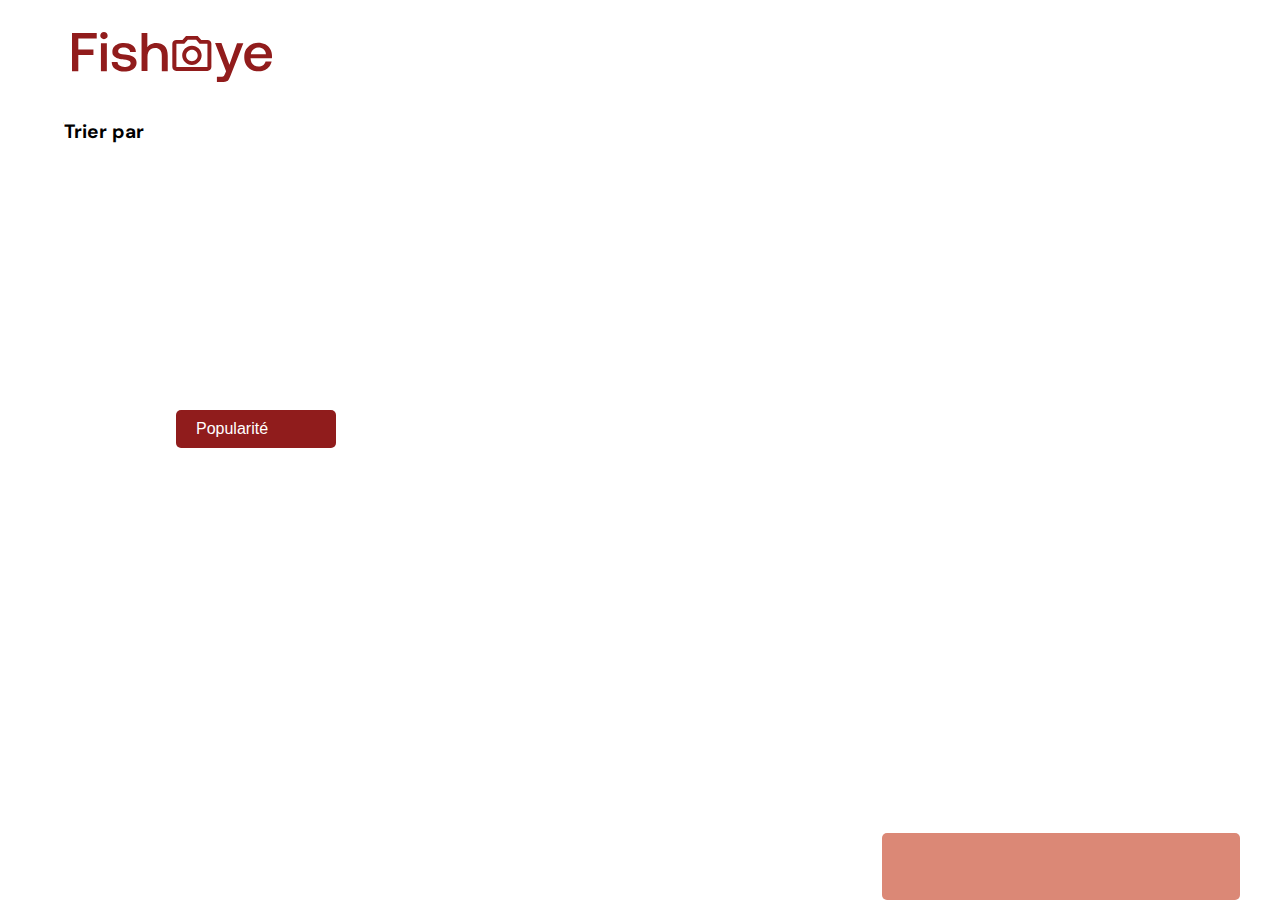
<file: Photographes.html>
<!DOCTYPE html>
<html lang="fr">
	<head>
		<meta charset="UTF-8" />
		<meta http-equiv="X-UA-Compatible" content="IE=edge" />
		<meta name="viewport" content="width=device-width, initial-scale=1.0" />
		<title>FishEye</title>
		<link rel="stylesheet" href="css/style.css" />
		<link rel="stylesheet" href="css/photos.css" />
		<link
			rel="stylesheet"
			href="https://use.fontawesome.com/releases/v5.15.1/css/all.css"
			integrity="sha384-vp86vTRFVJgpjF9jiIGPEEqYqlDwgyBgEF109VFjmqGmIY/Y4HV4d3Gp2irVfcrp"
			crossorigin="anonymous"
		/>
		<script type="module" src="js/main.js"></script>
	</head>

	<body>
		<header role="banner">
			<a href="index.html" title="FishEye Home Page"
				><img src="medias/logo.svg" alt="FishEye Home Page"
			/></a>
		</header>
		<main>
			<!-- header -->
			<header id="ph-profil" aria-label="photographer informations">
				<section id="ph-profil-header"></section>
			</header>
			<!-- header -->

			<!-- Tri -->
			<div class="works-tri">
				<span id="tri-text">Trier par</span>
				<div id="tri-wrapper">
					<button class="tri-btn" aria-haspopup="listbox">Popularité</button>
					<span class="fas fa-chevron-down arrow-down-open" role="button"></span>
					<ul class="hidden-tri" role="listbox">
						<li class="tri" role="option">
							Popularité <span class="fas fa-chevron-up arrow-up-close"></span>
						</li>
						<li class="tri" role="option">Tître</li>
					</ul>
				</div>
			</div>

			<!-- Travaux -->

			<section id="ph-works" aria-label="photographer travaux"></section>

			<!-- Box -->

			<div id="area" aria-label="photographer likes et prix"></div>

			<!--Modale-->

			<div
				role="dialog"
				id="form-dialog"
				aria-label="Contact Me form"
				aria-labelledby="form-title"
				aria-hidden="true"
			>
				<form action="photographer-page.html" method="POST" id="contact-form">
					<header aria-label="contact me header">
						<h1 id="form-title">
							<span>Contactez-moi</span>
							<span id="ph-form-name"></span>
						</h1>
						<button id="close-btn" title="Close Contact form" type="button">
							<span class="fas fa-times close-form-icon" aria-hidden="true"></span>
						</button>
					</header>
					<!-- Prénom -->
					<div
						class="formData"
						data-error="Vous devez entrer un prénom."
						data-error-visible="false"
					>
						<label for="first-name" id="label-firstname">Prénom</label>
						<input
							name="first-name"
							id="first-name"
							aria-labelledby="label-firstname"
							placeholder="Prénom"
						/>
					</div>
					<!-- nom -->
					<div
						class="formData"
						data-error="Vous devez entrer un nom."
						data-error-visible="false"
					>
						<label for="last-name" id="label-lastname">Nom</label>
						<input
							name="last-name"
							id="last-name"
							aria-labelledby="label-lastname"
							placeholder="Nom"
						/>
					</div>
					<!-- email -->
					<div
						class="formData"
						data-error="Vous devez entrer un email valide."
						data-error-visible="false"
					>
						<label for="email" id="label-email">Email</label>
						<input
							type="email"
							name="email"
							id="email"
							aria-labelledby="label-email"
							placeholder="exemple@email.com"
						/>
					</div>
					<!-- message -->
					<div
						class="formData"
						data-error="Vous devez entrer un message."
						data-error-visible="false"
					>
						<label for="message" id="label-message">Votre message</label>
						<textarea
							name="message"
							id="message"
							cols="20"
							rows="7"
							aria-labelledby="label-message"
							placeholder="Votre message..."
						></textarea>
					</div>
					<!-- soumettre -->
					<input type="submit" value="Envoyer" class="form-submit" title="Send" />
				</form>
			</div>
		</main>
	</body>
</html>
</file>
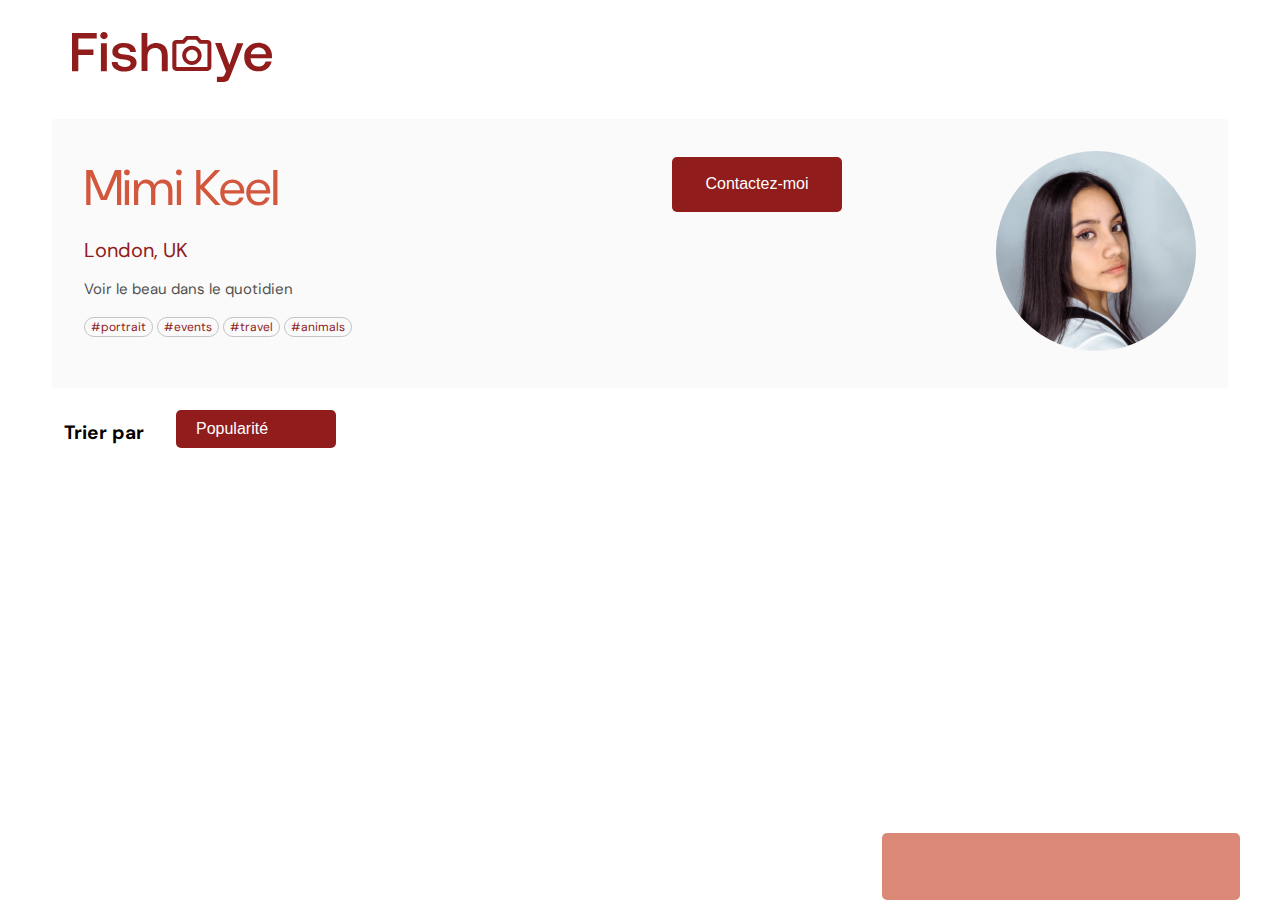
<file: photographes.html>
<!DOCTYPE html>
<html lang="fr">
	<head>
		<meta charset="UTF-8" />
		<meta http-equiv="X-UA-Compatible" content="IE=edge" />
		<meta name="viewport" content="width=device-width, initial-scale=1.0" />
		<title>FishEye</title>
		<link rel="stylesheet" href="css/style.css" />
		<link rel="stylesheet" href="css/photos.css" />
		<link
			rel="stylesheet"
			href="https://use.fontawesome.com/releases/v5.15.1/css/all.css"
			integrity="sha384-vp86vTRFVJgpjF9jiIGPEEqYqlDwgyBgEF109VFjmqGmIY/Y4HV4d3Gp2irVfcrp"
			crossorigin="anonymous"
		/>
		<script type="module" src="js/main.js"></script>
	</head>

	<body>
		<header role="banner">
			<a href="index.html" title="FishEye Home Page"
				><img src="medias/logo.svg" alt="FishEye Home Page"
			/></a>
		</header>
		<main>
			<!-- Header -->
			<header id="photo-profil" aria-label="photographer informations">
				<section id="photo-profil-header"></section>
			</header>
			<!-- Header -->

			<!-- Tri -->
			<div class="works-tri">
				<span id="tri-text">Trier par</span>
				<div id="tri-wrapper">
					<button class="tri-btn" aria-haspopup="listbox">Popularité</button>
					<span class="fas fa-chevron-down arrow-down-open" role="button"></span>
					<ul class="hidden-tri" role="listbox">
						<li class="tri" role="option">
							Popularité <span class="fas fa-chevron-up arrow-up-close"></span>
						</li>
						<li class="tri" role="option">Tître</li>
					</ul>
				</div>
			</div>

			<!-- Travaux -->

			<section id="photo-works" aria-label="photographer travaux"></section>

			<!-- Box -->

			<div id="area" aria-label="photographer likes et prix"></div>

			<!--Modale-->

			<div
				role="dialog"
				id="form-dialog"
				aria-label="Contact Me form"
				aria-labelledby="form-title"
				aria-hidden="true"
			>
				<form action="photographer-page.html" method="POST" id="contact-form">
					<header aria-label="contact me header">
						<h1 id="form-title">
							<span>Contactez-moi</span>
							<span id="photo-form-name"></span>
						</h1>
						<button id="close-btn" title="Close Contact form" type="button">
							<span class="fas fa-times close-form-icon" aria-hidden="true"></span>
						</button>
					</header>
					<!-- Prénom -->
					<div
						class="formData"
						data-error="Vous devez entrer un prénom."
						data-error-visible="false"
					>
						<label for="first-name" id="label-firstname">Prénom</label>
						<input
							name="first-name"
							id="first-name"
							aria-labelledby="label-firstname"
							placeholder="Prénom"
						/>
					</div>
					<!-- Nom -->
					<div
						class="formData"
						data-error="Vous devez entrer un nom."
						data-error-visible="false"
					>
						<label for="last-name" id="label-lastname">Nom</label>
						<input
							name="last-name"
							id="last-name"
							aria-labelledby="label-lastname"
							placeholder="Nom"
						/>
					</div>
					<!-- Email -->
					<div
						class="formData"
						data-error="Vous devez entrer un email valide."
						data-error-visible="false"
					>
						<label for="email" id="label-email">Email</label>
						<input
							type="email"
							name="email"
							id="email"
							aria-labelledby="label-email"
							placeholder="exemple@email.com"
						/>
					</div>
					<!-- Message -->
					<div
						class="formData"
						data-error="Vous devez entrer un message."
						data-error-visible="false"
					>
						<label for="message" id="label-message">Votre message</label>
						<textarea
							name="message"
							id="message"
							cols="20"
							rows="7"
							aria-labelledby="label-message"
							placeholder="Votre message..."
						></textarea>
					</div>
					<!-- Soumettre -->
					<input type="submit" value="Envoyer" class="form-submit" title="Send" />
				</form>
			</div>

			<!--LIghtbox-->
			<aside id="lightbox" aria-hidden="true">
				<article id="lightbox-body">
					<span
						class="fas fa-times close-lightbox-icon"
						role="button"
						title="Close dialog"
					></span>
					<span
						class="fas fa-chevron-left left-arrow-lightbox"
						role="button"
						title="Previous image"
					></span>
					<span
						class="fas fa-chevron-right right-arrow-lightbox"
						role="button"
						title="Next image"
					></span>
					<div id="lightbox-media"></div>
					<div id="lightbox-name"></div>
				</article>
			</aside>
		</main>
	</body>
</html>
</file>
<file: css/style.css>
@import url(https://fonts.googleapis.com/css2?family=DM+Sans:wght@400;500;700&display=swap);

body {
	margin-left: 2rem;
	margin-right: 2rem;
}

html {
	font-family: "DM Sans", sans-serif;
}

nav ul li:hover {
	background-color: #901c1c;
	color: #fff;
}

ul li {
	border: 0.5px solid #c4c4c4;
	border-radius: 11px;
	font-size: 14px;
	font-weight: 500;
	list-style: none;
	margin: 0 0.1875rem;
	padding: 0.0625rem 0.3rem;
	text-decoration: none;
	transition: all 0.2s;
}

a {
	color: #901c1c;
	text-decoration: none;
}
</file>
<file: css/photos.css>
@import "./photos/form.css";
@import "./photos/header.css";
@import "./photos/photos.css";
@import "./photos/works.css";
@import "./photos/area.css";
@import "./photos/sort.css";
@import "./photos/lightbox.css";
</file>
